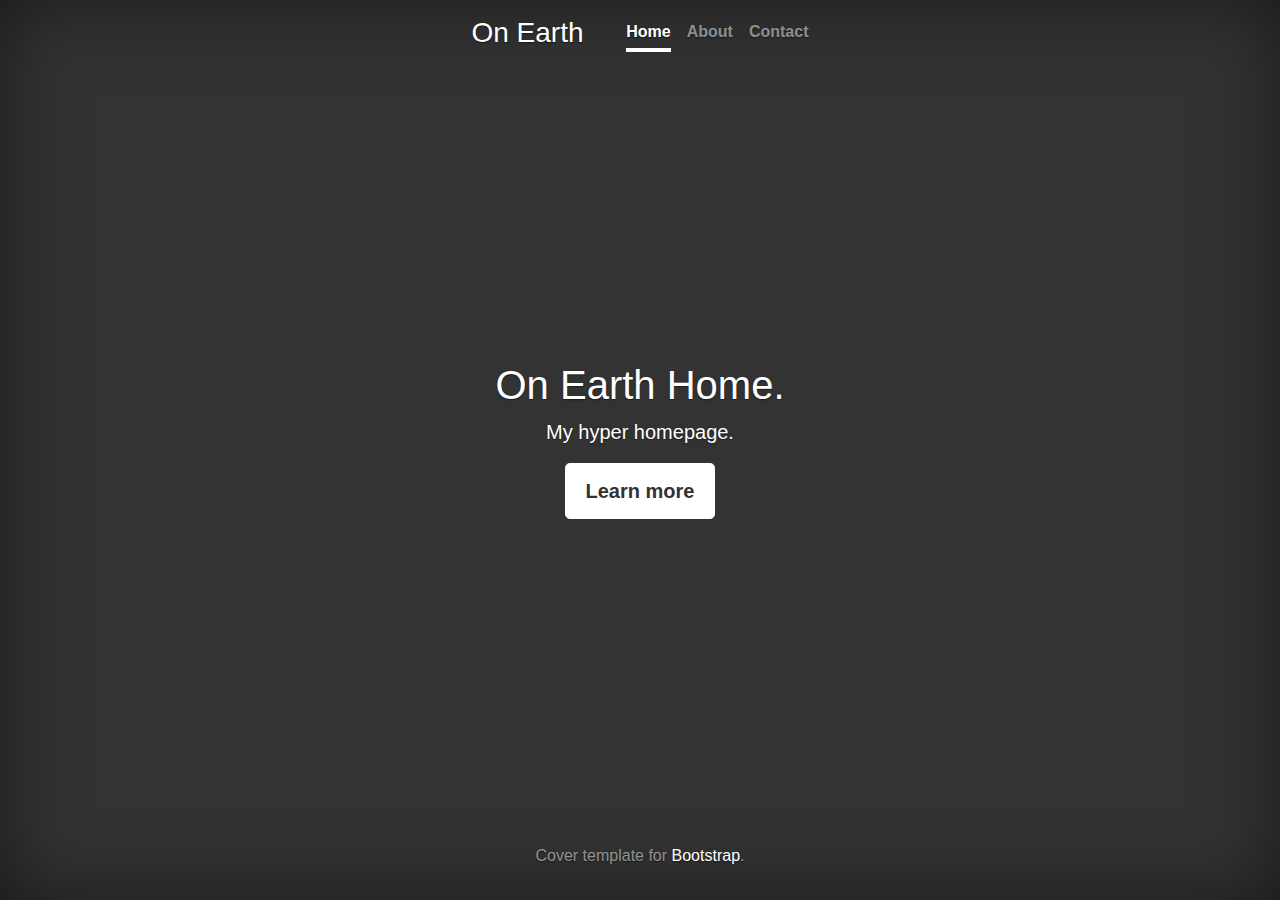
<file: index.html>
<!doctype html>
<html lang="en">
  <head>
    <meta charset="utf-8">
    <meta name="viewport" content="width=device-width, initial-scale=1, shrink-to-fit=no">
    <meta name="description" content="">
    <meta name="author" content="">
    <link rel="icon" href="assets/favicon.ico">

    <title>On Earth Home</title>

    <!-- Bootstrap core CSS -->
    <link href="css/bootstrap.min.css" rel="stylesheet">

    <!-- Custom styles for this template -->
    <link href="css/cover.css" rel="stylesheet">
  </head>

  <body class="text-center">

    <div class="cover-container d-flex h-100 p-3 mx-auto flex-column">
      <header class="masthead mb-auto">
        <div class="inner">
          <h3 class="masthead-brand">On Earth</h3>
          <nav class="nav nav-masthead justify-content-center">
            <a class="nav-link active" href="#">Home</a>
            <a class="nav-link" href="#">About</a>
            <a class="nav-link" href="#">Contact</a>
          </nav>
        </div>
      </header>

      <main role="main" class="inner cover">
        <h1 class="cover-heading">On Earth Home.</h1>
        <p class="lead">My hyper homepage.</p>
        <p class="lead">
          <a href="#" class="btn btn-lg btn-secondary">Learn more</a>
        </p>
      </main>

      <footer class="mastfoot mt-auto">
        <div class="inner">
          <p>Cover template for <a href="https://getbootstrap.com/">Bootstrap</a>.</p>
          <!--, by <a href="https://twitter.com/mdo">@mdo</a>-->
        </div>
      </footer>
    </div>


    <!-- Bootstrap core JavaScript
    ================================================== -->
    <!-- Placed at the end of the document so the pages load faster -->
    <script src="https://code.jquery.com/jquery-3.2.1.slim.min.js" integrity="sha384-KJ3o2DKtIkvYIK3UENzmM7KCkRr/rE9/Qpg6aAZGJwFDMVNA/GpGFF93hXpG5KkN" crossorigin="anonymous"></script>
    <script>window.jQuery || document.write('<script src="js/jquery-slim.min.js"><\/script>')</script>
    <script src="js/popper.min.js"></script>
    <script src="js/bootstrap.min.js"></script>
  </body>
</html>
</file>
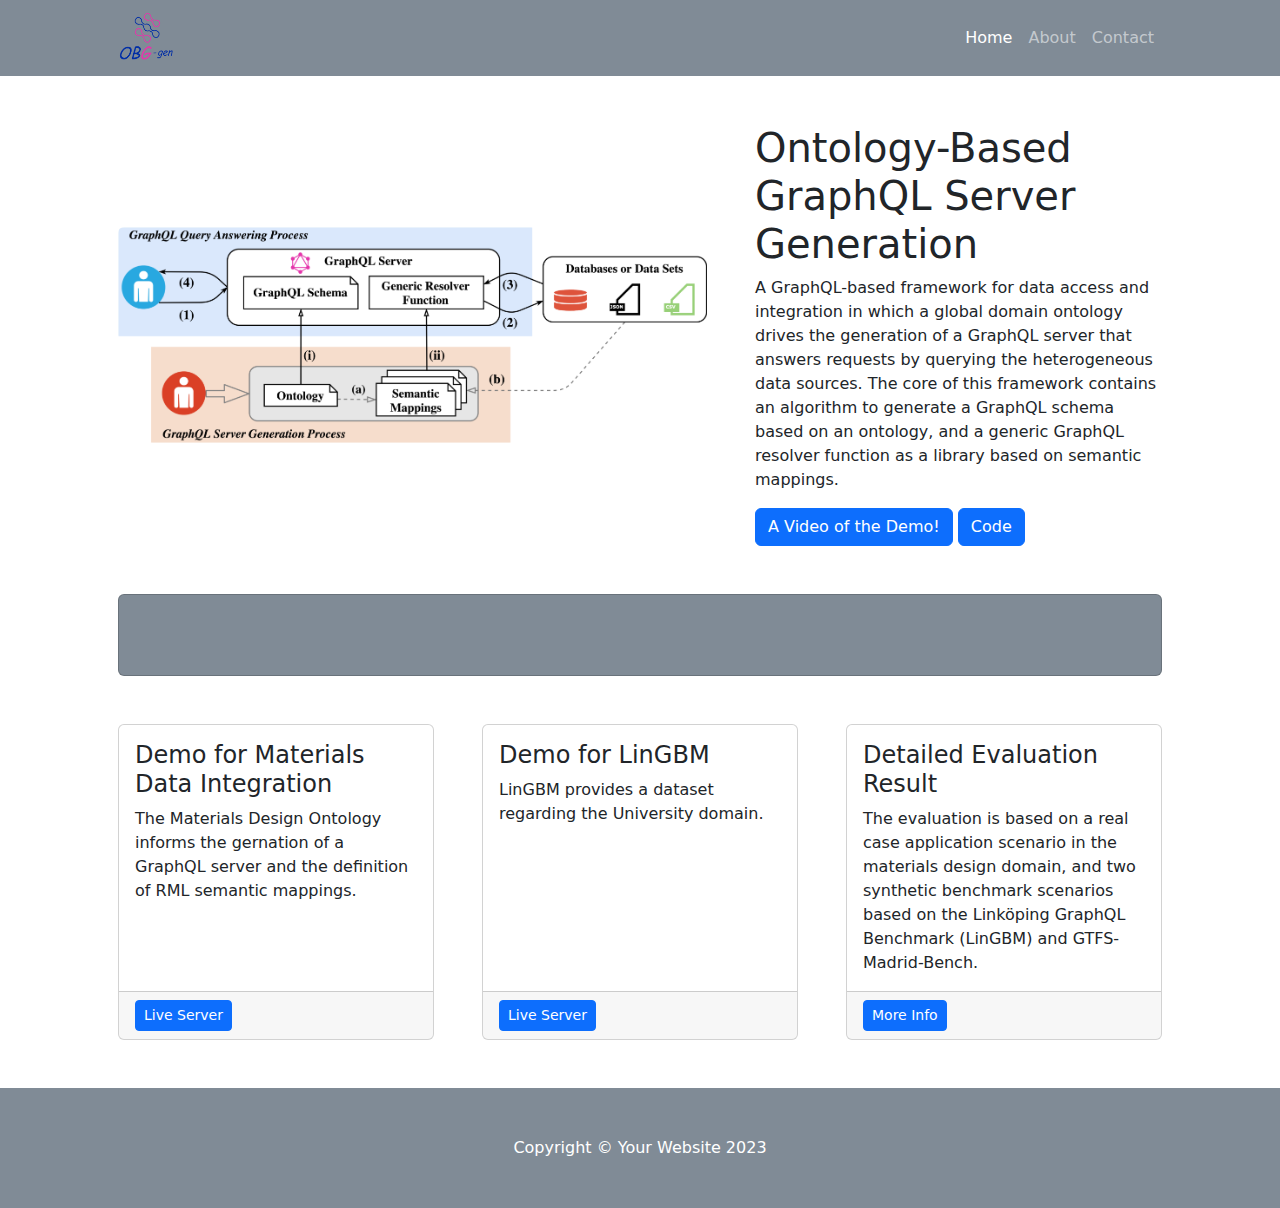
<file: demo/index.html>
<!DOCTYPE html>
<html lang="en">
    <head>
        <meta charset="utf-8" />
        <meta name="viewport" content="width=device-width, initial-scale=1, shrink-to-fit=no" />
        <meta name="description" content="" />
        <meta name="author" content="" />
        <title>OBG-gen Demo</title>
        <!-- Favicon-->
        <link rel="icon" type="image/x-icon" href="assets/favicon.ico" />
        <!-- Core theme CSS (includes Bootstrap)-->
        <link href="css/styles.css" rel="stylesheet" />
    </head>
    <body>
        <!-- Responsive navbar-->
        <nav class="navbar navbar-expand-lg navbar-dark bg-dark">
            <div class="container px-5">
                <a class="navbar-brand" href="#">
                    <img src="assets/OBG-gen-logo.png" width="55" height="50" class="d-inline-block align-middle" alt="">
                    
                  </a>

                <button class="navbar-toggler" type="button" data-bs-toggle="collapse" data-bs-target="#navbarSupportedContent" aria-controls="navbarSupportedContent" aria-expanded="false" aria-label="Toggle navigation"><span class="navbar-toggler-icon"></span></button>
                <div class="collapse navbar-collapse" id="navbarSupportedContent">
                    <ul class="navbar-nav ms-auto mb-2 mb-lg-0">
                        <li class="nav-item"><a class="nav-link active" aria-current="page" href="#!">Home</a></li>
                        <li class="nav-item"><a class="nav-link" href="#!">About</a></li>
                        <li class="nav-item"><a class="nav-link" href="#!">Contact</a></li>
                        <!--<li class="nav-item"><a class="nav-link" href="#!">Services</a></li>-->
                    </ul>
                </div>
            </div>
        </nav>
        <!-- Page Content-->
        <div class="container px-4 px-lg-5">
            <!-- Heading Row-->
            <div class="row gx-4 gx-lg-5 align-items-center my-5">
                <div class="col-lg-7"><img class="img-fluid rounded mb-4 mb-lg-0" src="./assets/OBG-gen-framework.png" alt="..." /></div>
                <div class="col-lg-5">
                    <h1 class="font-weight-light">Ontology-Based GraphQL Server Generation</h1>
                    <p>A GraphQL-based framework for data access and integration in which a global domain ontology drives the generation of a GraphQL server that answers requests by querying the heterogeneous data sources. The core of this framework contains an algorithm to generate a GraphQL schema based on an ontology, and a generic GraphQL resolver function as a library based on semantic mappings.</p>
                    <a class="btn btn-primary" href="https://youtu.be/hBxDFOio-_c">A Video of the Demo!</a>
                    <a class="btn btn-primary" href="https://anonymous.4open.science/r/OBG-gen-DEC7">Code</a>
                </div>
            </div>
            <!-- Call to Action-->

            <!--
                <div class="card text-white bg-secondary my-5 py-4 text-center">
                <div class="card-body"><p class="text-white m-0">This call to action card is a great place to showcase some important information or display a clever tagline!</p></div>
            </div>


            -->
            <div class="card text-white bg-secondary my-5 py-4 text-center">
                <div class="card-body"><p class="text-white m-0"></p></div>
            </div>

            <!-- Content Row-->
            <div class="row gx-4 gx-lg-5">
                <div class="col-md-4 mb-5">
                    <div class="card h-100">
                        <div class="card-body">
                            <h4 class="card-title">Demo for Materials Data Integration</h4>
                            <p class="card-text">The Materials Design Ontology informs the gernation of a GraphQL server and the definition of RML semantic mappings.</p>
                        </div>
                        <div class="card-footer"><a class="btn btn-primary btn-sm" href="https://obg-gen-md.herokuapp.com/graphql">Live Server</a></div>
                    </div>
                </div>
                <div class="col-md-4 mb-5">
                    <div class="card h-100">
                        <div class="card-body">
                            <h4 class="card-title">Demo for LinGBM</h4>
                            <p class="card-text">LinGBM provides a dataset regarding the University domain.</p>
                        </div>
                        <div class="card-footer"><a class="btn btn-primary btn-sm" href="https://obg-gen-lingbm-15495443f70a.herokuapp.com/graphql">Live Server</a></div>
                    </div>
                </div>
                <div class="col-md-4 mb-5">
                    <div class="card h-100">
                        <div class="card-body">
                            <h4 class="card-title">Detailed Evaluation Result</h4>
                            <p class="card-text">The evaluation is based on a real case application scenario in the materials design domain, and two synthetic benchmark scenarios based on the Linköping GraphQL Benchmark (LinGBM) and GTFS-Madrid-Bench.</p>
                        </div>
                        <div class="card-footer"><a class="btn btn-primary btn-sm" href="./evaluation.html">More Info</a></div>
                    </div>
                </div>
                
                <!--
<div class="col-md-4 mb-5">
                    <div class="card h-100">
                        <div class="card-body">
                            <h4 class="card-title">Demo for GTFS-Madrid-Bench</h4>
                            <p class="card-text">Lorem ipsum dolor sit amet, consectetur adipisicing elit. Rem magni quas ex numquam, maxime minus quam molestias corporis quod, ea minima accusamus.</p>
                        </div>
                        <div class="card-footer"><a class="btn btn-primary btn-sm" href="#!">More Info</a></div>
                    </div>
                </div>
                -->
                
            </div>
        </div>
        <!-- Footer-->
        <footer class="py-5 bg-dark">
            <div class="container px-4 px-lg-5"><p class="m-0 text-center text-white">Copyright &copy; Your Website 2023</p></div>
        </footer>
        <!-- Bootstrap core JS-->
        <script src="https://cdn.jsdelivr.net/npm/bootstrap@5.2.3/dist/js/bootstrap.bundle.min.js"></script>
        <!-- Core theme JS-->
        <script src="js/scripts.js"></script>
    </body>
</html>
</file>
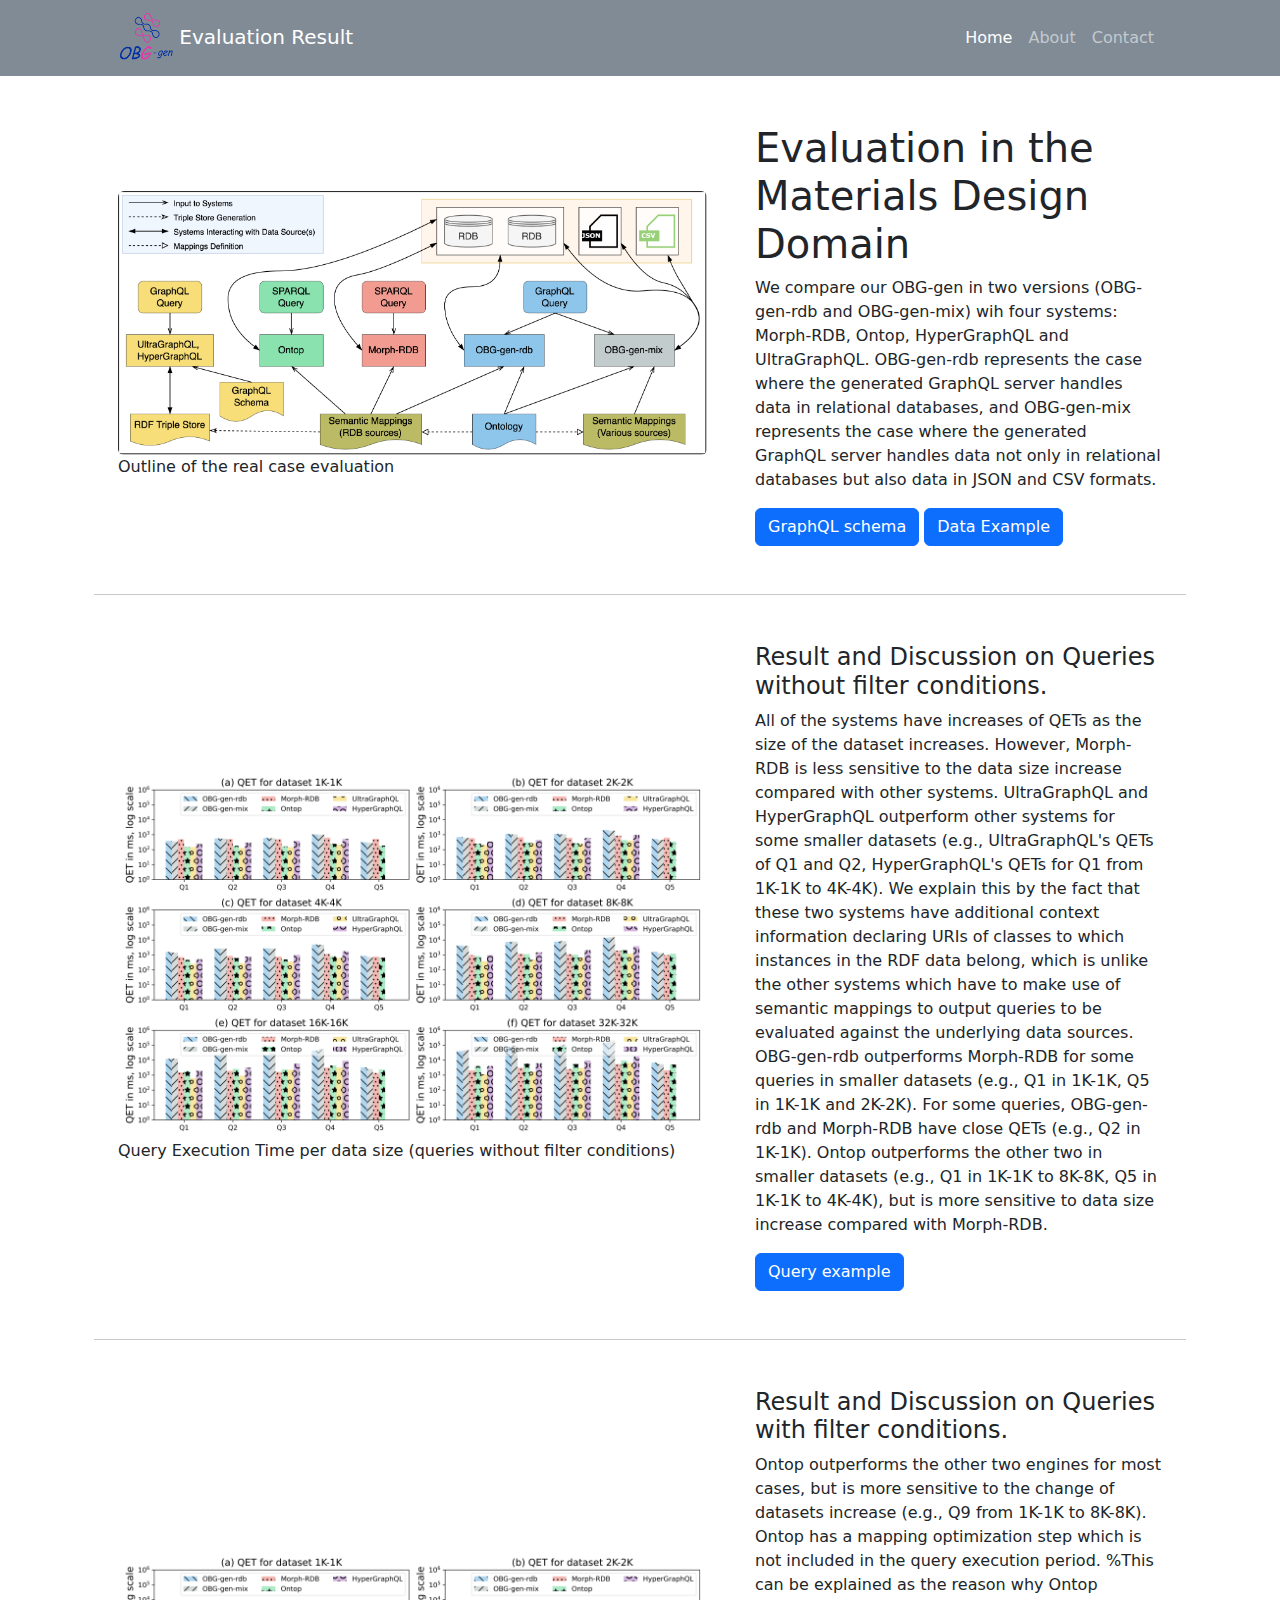
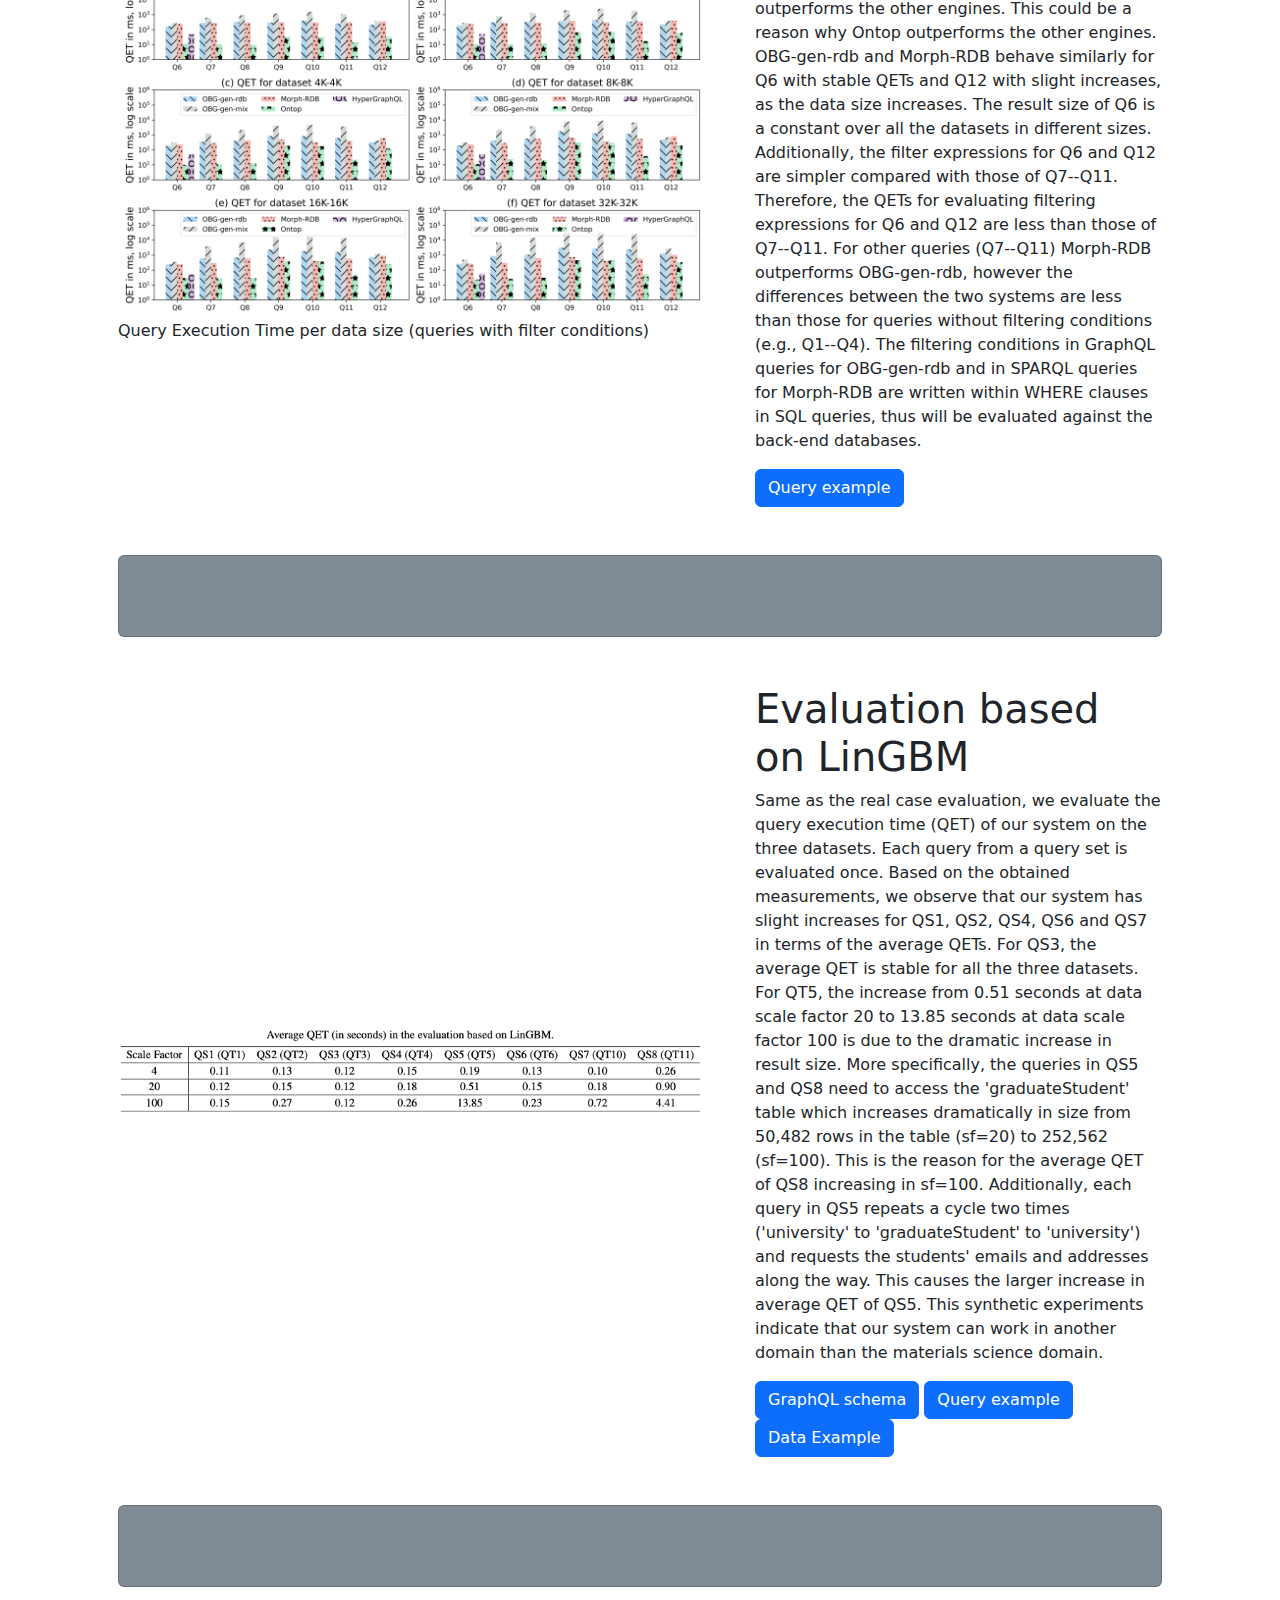
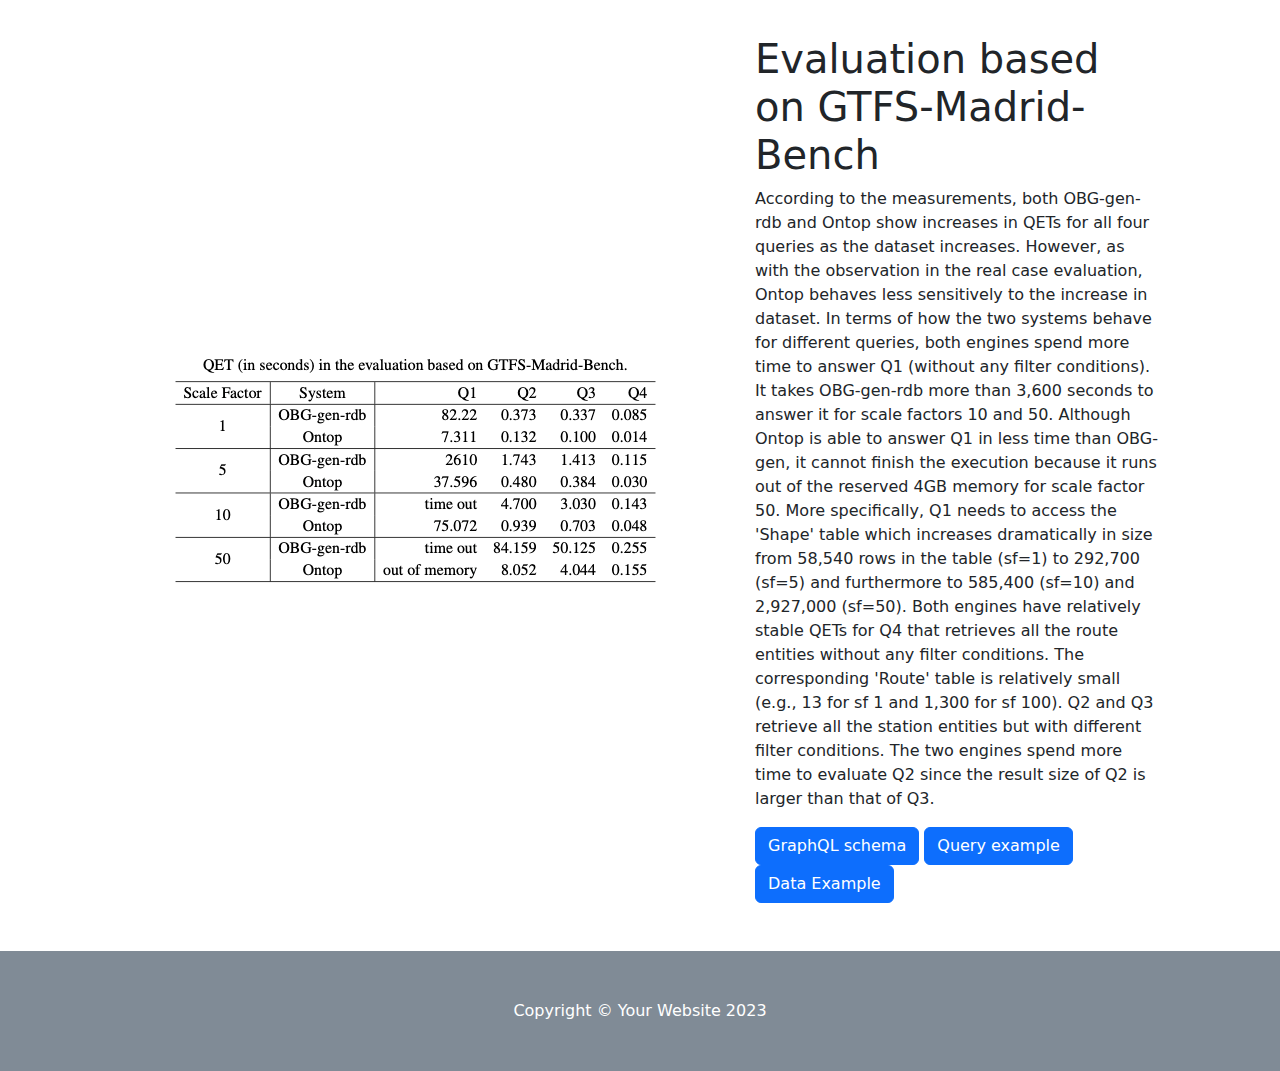
<file: demo/evaluation.html>
<!DOCTYPE html>
<html lang="en">
    <head>
        <meta charset="utf-8" />
        <meta name="viewport" content="width=device-width, initial-scale=1, shrink-to-fit=no" />
        <meta name="description" content="" />
        <meta name="author" content="" />
        <title>Evaluation Result</title>
        <!-- Favicon-->
        <link rel="icon" type="image/x-icon" href="assets/favicon.ico" />
        <!-- Core theme CSS (includes Bootstrap)-->
        <link href="css/styles.css" rel="stylesheet" />
    </head>
    <body>
        <!-- Responsive navbar-->
        <nav class="navbar navbar-expand-lg navbar-dark bg-dark">
            <div class="container px-5">
                <a class="navbar-brand" href="./index.html">
                    <img src="assets/OBG-gen-logo.png" width="55" height="50" class="d-inline-block align-middle" alt="">
                    Evaluation Result
                  </a>

                <button class="navbar-toggler" type="button" data-bs-toggle="collapse" data-bs-target="#navbarSupportedContent" aria-controls="navbarSupportedContent" aria-expanded="false" aria-label="Toggle navigation"><span class="navbar-toggler-icon"></span></button>
                <div class="collapse navbar-collapse" id="navbarSupportedContent">
                    <ul class="navbar-nav ms-auto mb-2 mb-lg-0">
                        <li class="nav-item"><a class="nav-link active" aria-current="page" href="./index.html">Home</a></li>
                        <li class="nav-item"><a class="nav-link" href="#!">About</a></li>
                        <li class="nav-item"><a class="nav-link" href="#!">Contact</a></li>
                        <!--<li class="nav-item"><a class="nav-link" href="#!">Services</a></li>-->
                    </ul>
                </div>
            </div>
        </nav>
        <!-- Page Content-->
        <div class="container px-4 px-lg-5">
            <!-- Heading Row-->
            <div class="row gx-4 gx-lg-5 align-items-center my-5">
                <div class="col-lg-7"><img class="img-fluid rounded mb-4 mb-lg-0" src="./assets/evaluation-workflow.png" alt="..." />Outline of the real case evaluation </div>
                <div class="col-lg-5">
                    <h1 class="font-weight-light">Evaluation in the Materials Design Domain</h1>
                    <p>We compare our OBG-gen in two versions (OBG-gen-rdb and OBG-gen-mix) wih four systems: Morph-RDB, Ontop, HyperGraphQL and UltraGraphQL. OBG-gen-rdb represents the case
                        where the generated GraphQL server handles data in relational databases, and OBG-gen-mix represents the case
                        where the generated GraphQL server handles data not only in relational databases but also data in JSON and CSV
                        formats.</p>
                        <a class="btn btn-primary" href="https://anonymous.4open.science/r/OBG-gen-DEC7/schema_generator/mdo-schema.graphql">GraphQL schema</a>
                        <a class="btn btn-primary" href="https://anonymous.4open.science/r/OBG-gen-DEC7/evaluation/materials_design_domain/db/md_schema.sql">Data Example</a>
                </div>
                <hr class="mt-5 mb-5">
                <div class="col-lg-7"><img class="img-fluid rounded mb-4 mb-lg-0" src="./assets/real_case_ALL_QET_swj_1_5.png" alt="..." />Query Execution Time per data size (queries without filter conditions)</div>
                <div class="col-lg-5">
                    <h4 class="font-weight-light">Result and Discussion on Queries without filter conditions.</h4>
                    <p>All of the systems have increases of QETs as the size of the dataset increases. 
                        However, Morph-RDB is less sensitive to the data size increase compared with other systems. 
                        UltraGraphQL and HyperGraphQL outperform other systems for some smaller datasets (e.g., UltraGraphQL's QETs of Q1 and Q2, HyperGraphQL's QETs for Q1 from 1K-1K to 4K-4K). 
                        We explain this by the fact that these two systems have additional context information declaring URIs of classes to which instances in the RDF data belong, which is unlike the other systems which have to make use of semantic mappings to output queries to be evaluated against the underlying data sources. 
                        OBG-gen-rdb outperforms Morph-RDB for some queries in smaller datasets (e.g., Q1 in 1K-1K, Q5 in 1K-1K and 2K-2K).
                        For some queries, OBG-gen-rdb and Morph-RDB have close QETs (e.g., Q2 in 1K-1K).
                        Ontop outperforms the other two in smaller datasets (e.g., Q1 in 1K-1K to 8K-8K, Q5 in 1K-1K to 4K-4K), but is more sensitive to data size increase compared with Morph-RDB.</p>
                    <a class="btn btn-primary" href="https://anonymous.4open.science/r/OBG-gen-DEC7/evaluation/materials_design_domain/OBG-gen/query2.graphql">Query example</a>
                </div>
                <hr class="mt-5 mb-5">
                <div class="col-lg-7"><img class="img-fluid rounded mb-4 mb-lg-0" src="./assets/real_case_ALL_QET_swj_6_12.png" alt="..." />Query Execution Time per data size (queries with filter conditions)</div>
                <div class="col-lg-5">
                    <h4 class="font-weight-light">Result and Discussion on Queries with filter conditions.</h4>
                    <p>Ontop outperforms the other two engines for most cases, but is more sensitive to the change of datasets increase (e.g., Q9 from 1K-1K to 8K-8K). Ontop has a mapping optimization step which is not included in the query execution period. 
                        %This can be explained as the reason why Ontop outperforms the other engines.
                        This could be a reason why Ontop outperforms the other engines.
                        OBG-gen-rdb and Morph-RDB behave similarly for Q6 with stable QETs and Q12 with slight increases, as the data size increases. 
                        The result size of Q6 is a constant over all the datasets in different sizes. 
                        Additionally, the filter expressions for Q6 and Q12 are simpler compared with those of Q7--Q11.
                        Therefore, the QETs for evaluating filtering expressions for Q6 and Q12 are less than those of Q7--Q11. 
                        For other queries (Q7--Q11) Morph-RDB outperforms OBG-gen-rdb, however the differences between the two systems are less than those for queries without filtering conditions (e.g., Q1--Q4). 
                        The filtering conditions in GraphQL queries for OBG-gen-rdb and in SPARQL queries for Morph-RDB are written within WHERE clauses in SQL queries, thus will be evaluated against the back-end databases. </p>
                    <a class="btn btn-primary" href="https://anonymous.4open.science/r/OBG-gen-DEC7/evaluation/materials_design_domain/OBG-gen/query12.graphql">Query example</a>
                </div>
            </div>

            
            <!-- Call to Action-->

            <!--
                <div class="card text-white bg-secondary my-5 py-4 text-center">
                <div class="card-body"><p class="text-white m-0">This call to action card is a great place to showcase some important information or display a clever tagline!</p></div>
            </div>


            -->
            <div class="card text-white bg-secondary my-5 py-4 text-center">
                <div class="card-body"><p class="text-white m-0"></p></div>
            </div>

            <div class="row gx-4 gx-lg-5 align-items-center my-5">
                <div class="col-lg-7"><img class="img-fluid rounded mb-4 mb-lg-0" src="./assets/lingbm-result.png" alt="..." /></div>
                <div class="col-lg-5">
                    <h1 class="font-weight-light">Evaluation based on LinGBM</h1>
                    <p>Same as the real case evaluation, we evaluate the query execution time (QET) of our system on the three datasets.
                        Each query from a query set is evaluated once.
                        Based on the obtained measurements, we observe that our system has slight increases for QS1, QS2, QS4, QS6 and QS7 in terms of the average QETs.
                        For QS3, the average QET is stable for all the three datasets.
                        For QT5, the increase from 0.51 seconds at data scale factor 20 to 13.85 seconds at data scale factor 100 is due to the dramatic increase in result size.
                        More specifically, the queries in QS5 and QS8 need to access the 'graduateStudent' table which increases dramatically in size from 50,482 rows in the table (sf=20) to 252,562 (sf=100). 
                        This is the reason for the average QET of QS8 increasing in sf=100. 
                        Additionally, each query in QS5 repeats a cycle two times ('university' to 'graduateStudent' to 'university') and requests the students' emails and addresses along the way. 
                        This causes the larger increase in average QET of QS5.
                        This synthetic experiments indicate that our system can work in another domain than the materials science domain.</p>
                    <!--<a class="btn btn-primary" href="https://on-earth.github.io/video">A Video of the Demo!</a>
                    <a class="btn btn-primary" href="https://on-earth.github.io/video">Code</a>
                    -->
                    <a class="btn btn-primary" href="https://anonymous.4open.science/r/OBG-gen-DEC7/schema_generator/university-schema.graphql">GraphQL schema</a>
                    <a class="btn btn-primary" href="https://anonymous.4open.science/r/OBG-gen-DEC7/evaluation/university_domain/QT1/query1.graphql">Query example</a>
                    <a class="btn btn-primary" href="https://anonymous.4open.science/r/OBG-gen-DEC7/evaluation/university_domain/db/uni_schema.sql">Data Example</a>
                </div>
            </div>
            <div class="card text-white bg-secondary my-5 py-4 text-center">
                <div class="card-body"><p class="text-white m-0"></p></div>
            </div>

            <div class="row gx-4 gx-lg-5 align-items-center my-5">
                <div class="col-lg-7"><img class="img-fluid rounded mx-auto d-block mb-4 mb-lg-0" src="./assets/gtfs-madrid-bench-result.png" alt="..." /></div>
                <div class="col-lg-5">
                    <h1 class="font-weight-light">Evaluation based on GTFS-Madrid-Bench</h1>
                    <p>According to the measurements, both OBG-gen-rdb and Ontop show increases in QETs for all four queries as the dataset increases.  
                        However, as with the observation in the real case evaluation, Ontop behaves less sensitively to the increase in dataset.
                        In terms of how the two systems behave for different queries, both engines spend more time to answer Q1 (without any filter conditions). 
                        It takes OBG-gen-rdb more than 3,600 seconds to answer it for scale factors 10 and 50. 
                        Although Ontop is able to answer Q1 in less time than OBG-gen, it cannot finish the execution because it runs out of the reserved 4GB memory for scale factor 50. 
                        More specifically, Q1 needs to access the 'Shape' table which increases dramatically in size from 58,540 rows in the table (sf=1) to 292,700 (sf=5) and furthermore to 585,400 (sf=10) and 2,927,000 (sf=50).
                        Both engines have relatively stable QETs for Q4 that retrieves all the route entities without any filter conditions. 
                        The corresponding 'Route' table is relatively small (e.g., 13 for sf 1 and 1,300 for sf 100).
                        Q2 and Q3 retrieve all the station entities but with different filter conditions.
                        The two engines spend more time to evaluate Q2 since the result size of Q2 is larger than that of Q3.</p>
                    <!--<a class="btn btn-primary" href="https://on-earth.github.io/video">A Video of the Demo!</a>
                    <a class="btn btn-primary" href="https://on-earth.github.io/video">Code</a>
                    -->
                    <a class="btn btn-primary" href="https://anonymous.4open.science/r/OBG-gen-DEC7/schema_generator/gtfs.graphql">GraphQL schema</a>
                    <a class="btn btn-primary" href="https://anonymous.4open.science/r/OBG-gen-DEC7/evaluation/transport_domain/q1.graphql">Query example</a>
                    <a class="btn btn-primary" href="https://anonymous.4open.science/r/OBG-gen-DEC7/evaluation/transport_domain/db/gtfs_schema_data.sql">Data Example</a>
                </div>
            </div>


        
        </div>
        <!-- Footer-->
        <footer class="py-5 bg-dark">
            <div class="container px-4 px-lg-5"><p class="m-0 text-center text-white">Copyright &copy; Your Website 2023</p></div>
        </footer>
        <!-- Bootstrap core JS-->
        <script src="https://cdn.jsdelivr.net/npm/bootstrap@5.2.3/dist/js/bootstrap.bundle.min.js"></script>
        <!-- Core theme JS-->
        <script src="js/scripts.js"></script>
    </body>
</html>
</file>
<file: css/cover.css>
/*
 * Globals
 */

/* Links */
a,
a:focus,
a:hover {
  color: #fff;
}

/* Custom default button */
.btn-secondary,
.btn-secondary:hover,
.btn-secondary:focus {
  color: #333;
  text-shadow: none; /* Prevent inheritance from `body` */
  background-color: #fff;
  border: .05rem solid #fff;
}


/*
 * Base structure
 */

html,
body {
  height: 100%;
  background-color: #333;
}

body {
  display: -ms-flexbox;
  display: -webkit-box;
  display: flex;
  -ms-flex-pack: center;
  -webkit-box-pack: center;
  justify-content: center;
  color: #fff;
  text-shadow: 0 .05rem .1rem rgba(0, 0, 0, .5);
  box-shadow: inset 0 0 5rem rgba(0, 0, 0, .5);
}

.cover-container {
  max-width: 42em;
}


/*
 * Header
 */
.masthead {
  margin-bottom: 2rem;
}

.masthead-brand {
  margin-bottom: 0;
}

.nav-masthead .nav-link {
  padding: .25rem 0;
  font-weight: 700;
  color: rgba(255, 255, 255, .5);
  background-color: transparent;
  border-bottom: .25rem solid transparent;
}

.nav-masthead .nav-link:hover,
.nav-masthead .nav-link:focus {
  border-bottom-color: rgba(255, 255, 255, .25);
}

.nav-masthead .nav-link + .nav-link {
  margin-left: 1rem;
}

.nav-masthead .active {
  color: #fff;
  border-bottom-color: #fff;
}

@media (min-width: 48em) {
  .masthead-brand {
    float: left;
  }
  .nav-masthead {
    float: right;
  }
}


/*
 * Cover
 */
.cover {
  padding: 0 1.5rem;
}
.cover .btn-lg {
  padding: .75rem 1.25rem;
  font-weight: 700;
}


/*
 * Footer
 */
.mastfoot {
  color: rgba(255, 255, 255, .5);
}
</file>
